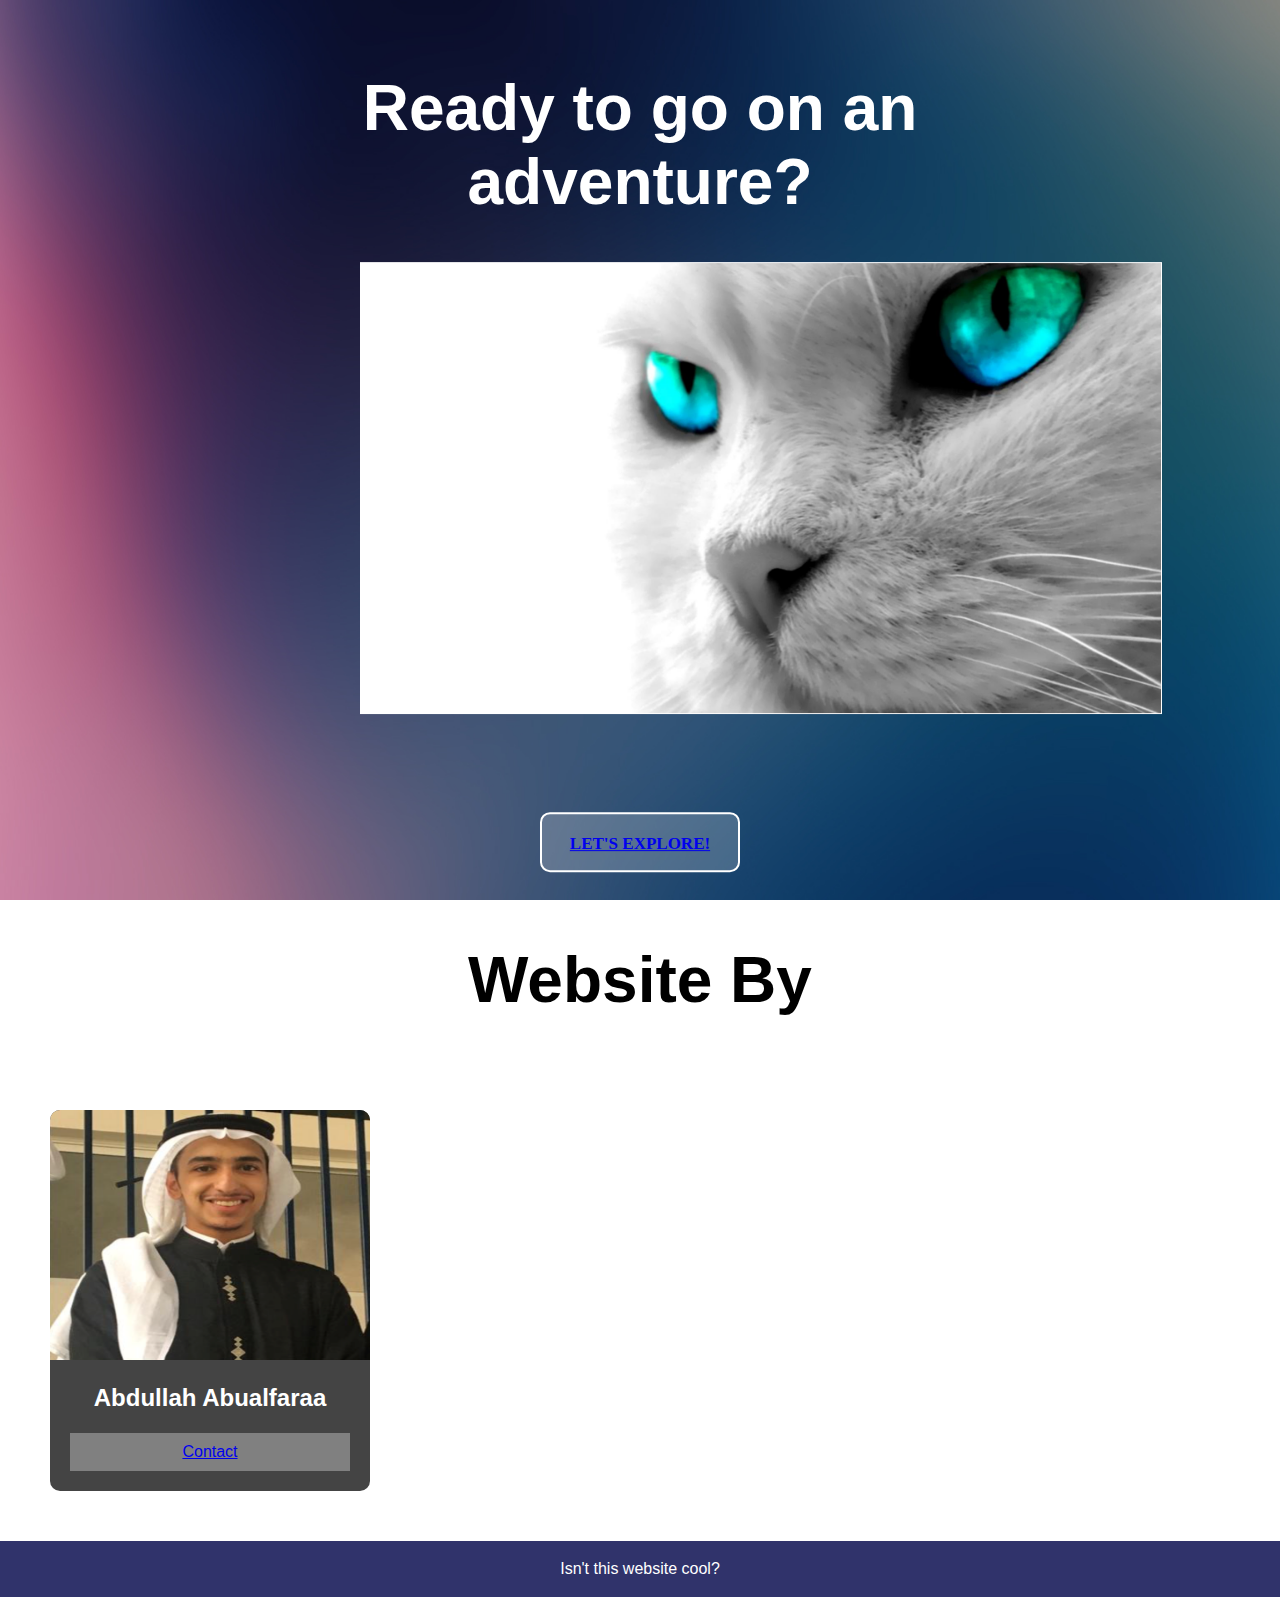
<file: index.html>
<!DOCTYPE html>
<html>
<head>
    <title>Home</title>
    <link rel="stylesheet" href="style.css">
</head>
    <body>
  <div class="container">
      <div class="coverText"><h1>Ready to go on an adventure?</h1>
        <div id ="slider">
            <a href ="1.jpg"><img src ="img/cat/cat13.jpg" ></a>
            <a href ="2.jpg"><img src ="img/Space/space5.jpg"></a>
            <a href ="3.jpg"><img src ="img/Ocean/19.jpg"></a>
            <a href ="4.jpg"><img src ="img/Mountains/16.jpg"></a>
            <a href ="5.jpg"><img src ="img/Dogs/3.jpg"></a>
        </div>
        <script>

            document.addEventListener("DOMContentLoaded", function() {
          
              var fadeComplete = function(e) { stage.appendChild(arr[0]); };
          
              var stage = document.getElementById("slider");
              var arr = stage.getElementsByTagName("a");
              for(var i=0; i < arr.length; i++) {
               
                arr[i].addEventListener("animationend", fadeComplete, false);
               
              }
          
            }, false);
            </script>

          <div class="btn"><a href="explore.html">Let's Explore!</a></div>
      </div>
  </div>
  <div class="section1">
    <h1>Website By</h1>
    <div class="grid-wrapper">

      <div class="card zone">
          <img src="img/IMG_5561cut.png">
          <div class="text">
              <h1>Abdullah Abualfaraa</h1>
              <button><a href="https://www.linkedin.com/in/abdullah-abualfaraa" target="_blank">Contact</a></button>
          </div>    
      </div>
    </div>
  </div>
   <footer class="zone"><p>Isn't this website cool?</p> </footer>
    </body>
</html>
</file>
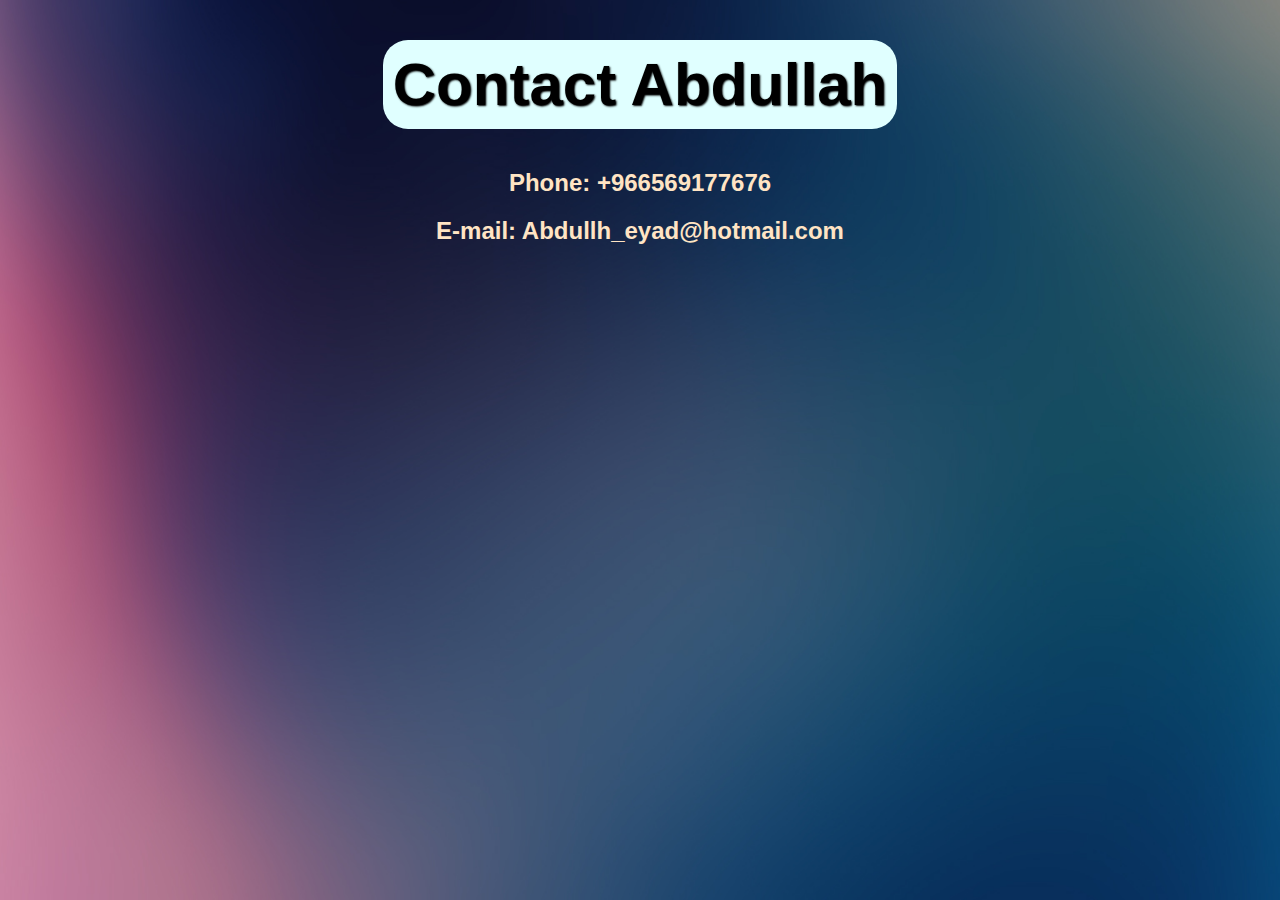
<file: contact.html>
<!DOCTYPE html>
<html style="background: url(img/BG3.jpg) no-repeat center fixed;
background-size: cover;">
</html>
<h1 style="text-shadow: 1px 1px 2px black;
border-radius: 25px;
padding: 10px;
border: 2px black;
width: fit-content;
margin-left: auto;
margin-right: auto;
text-align: center;
background-color:lightcyan;
font-size: 60px;
font-family: 'Gill Sans', 'Gill Sans MT', Calibri, 'Trebuchet MS', sans-serif;">
Contact Abdullah
</h1>

<h2 style="color: bisque;
text-shadow: 1px 1px 2px solid black;
margin-left: auto;
margin-right: auto;
text-align: center;
font-family: 'Gill Sans', 'Gill Sans MT', Calibri, 'Trebuchet MS', sans-serif;">
Phone: +966569177676</h2>

<h2 style="color: bisque;
text-shadow: 1px 1px 2px solid black;
margin-left: auto;
margin-right: auto;
text-align: center;
font-family: 'Gill Sans', 'Gill Sans MT', Calibri, 'Trebuchet MS', sans-serif;">
E-mail: Abdullh_eyad@hotmail.com</h2>
</file>
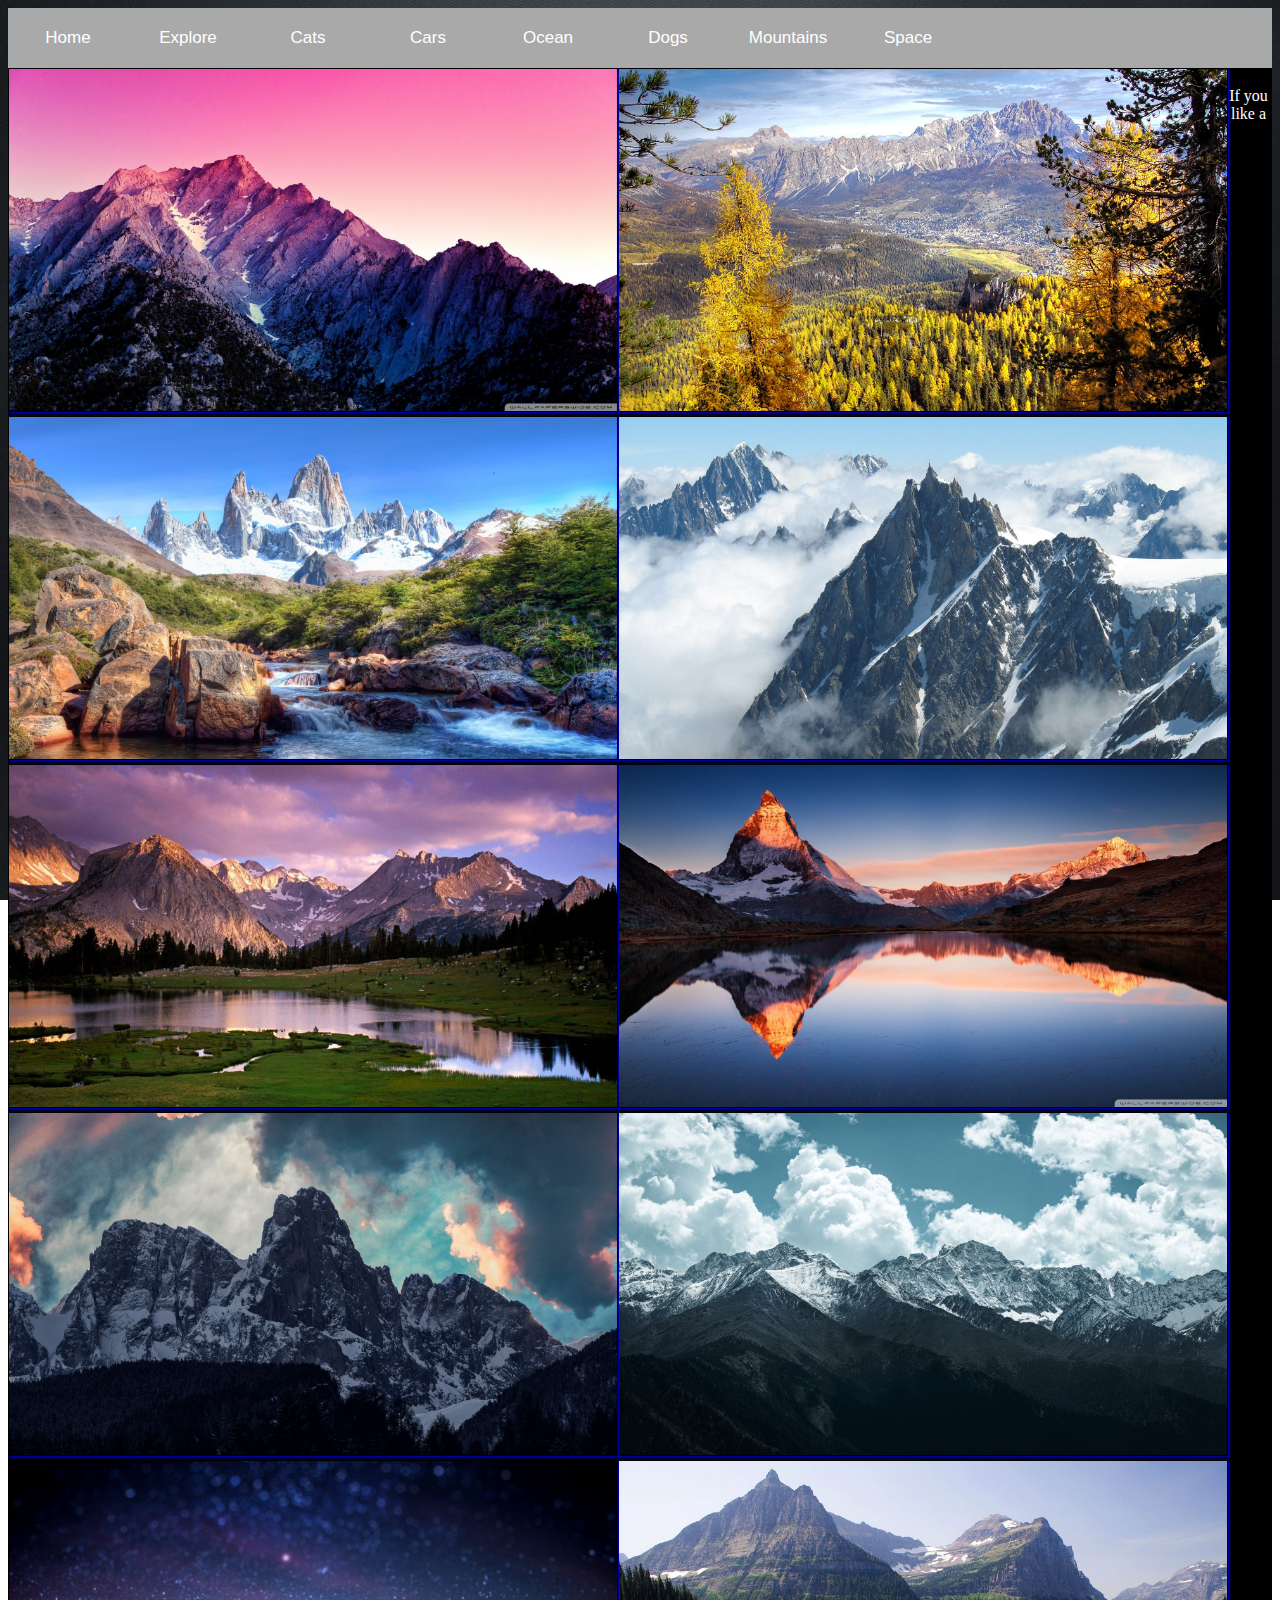
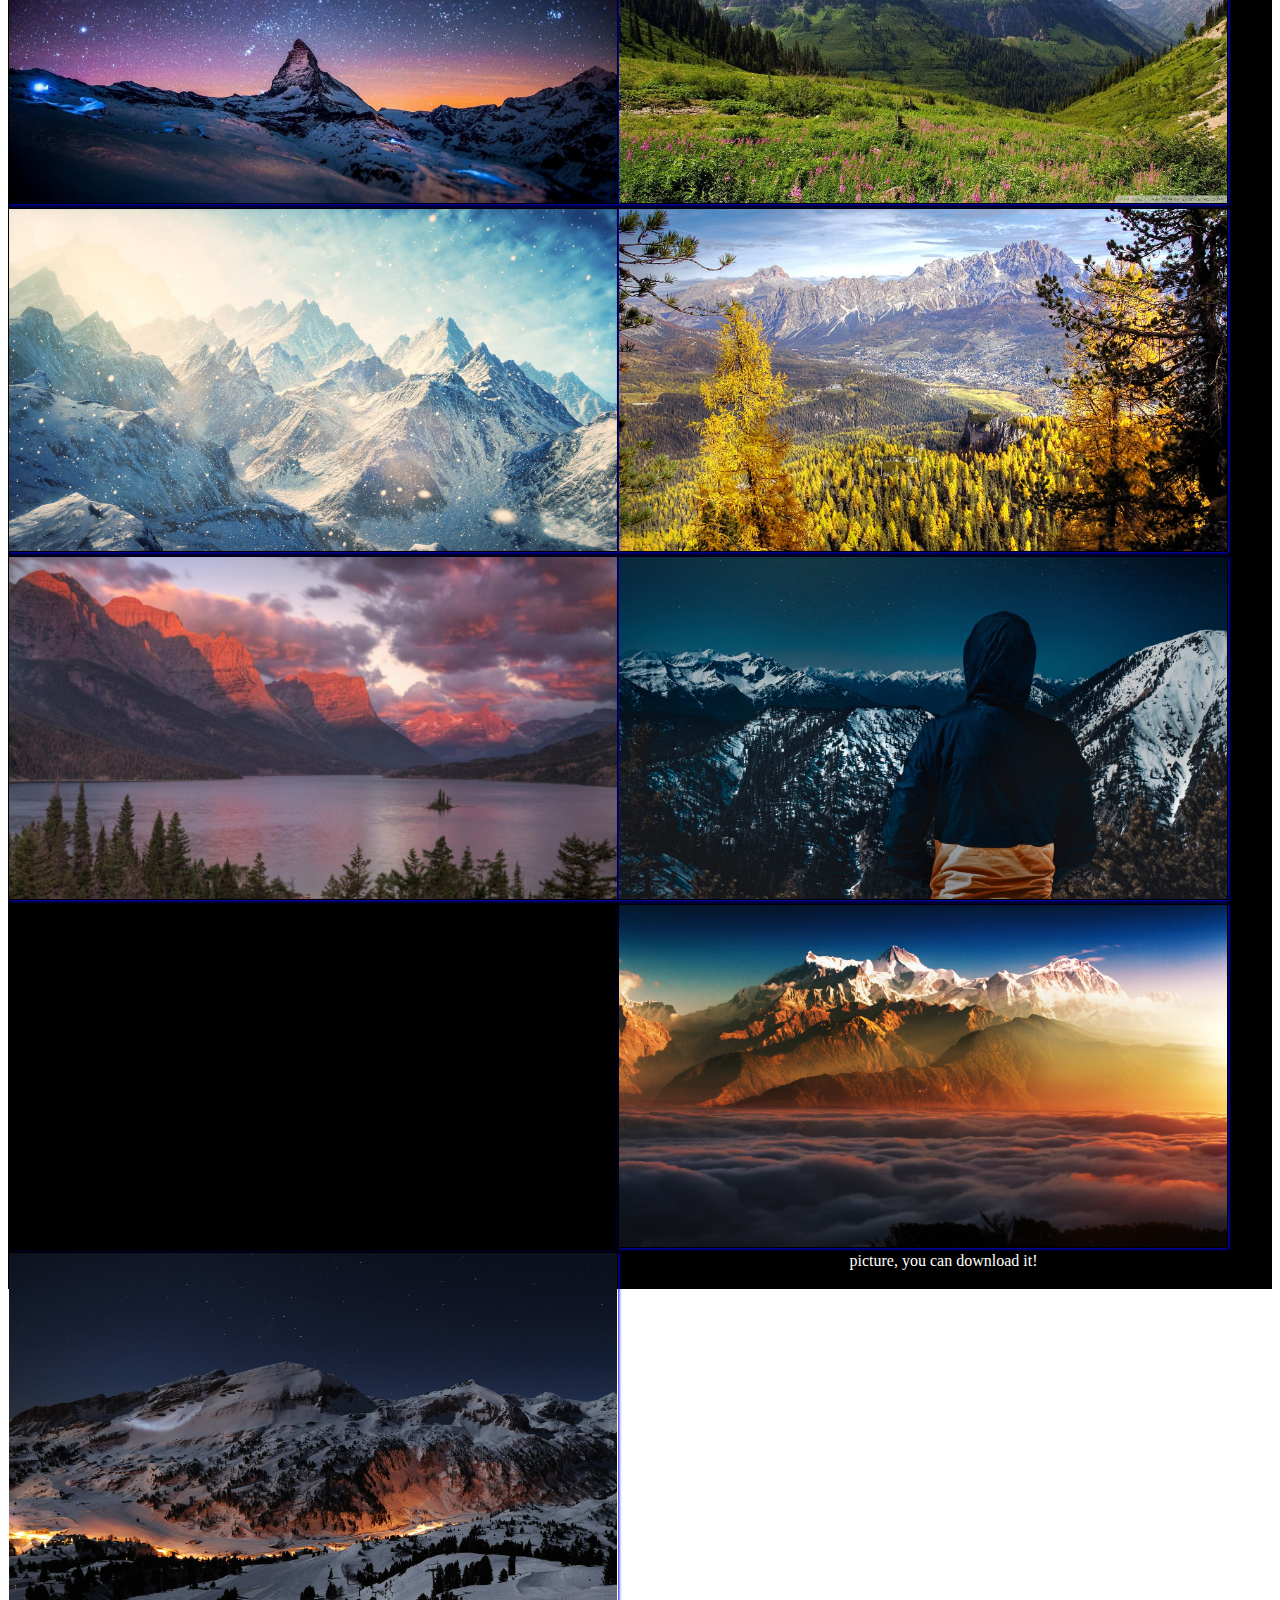
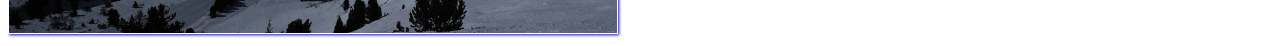
<file: mountains.html>
<!DOCTYPE html>
<html lang="en">
<head>
    <meta charset="UTF-8">
    <meta http-equiv="X-UA-Compatible" content="IE=edge">
    <meta name="viewport" content="width=device-width, initial-scale=1.0">
    <title>explore page</title>
    <style>
        *{
            box-sizing: border-box;
        }
        body{
            margin: o;
            background: url(img/BG1.jpg) no-repeat center fixed;
            background-size: cover;
        }
        nav{
            background-color: darkgray;
            width: 100%;
            overflow: auto;
        }
        ul{
            margin: 0;
            padding: 0;
            list-style: none;
        }
        li{
            float: left;
        }
        nav a{
            width: 120px;
            display: block;
            text-decoration: none;
            text-align: center;
            background: darkgray;
            font-size: 17px;
            color: white;
            padding: 20px 10px;
            font-family: Arial, Helvetica, sans-serif;
        }
        nav a:hover{
            background: whitesmoke;
            color:black;
        }
        .container{
            max-width: 2440px;
            margin: auto;
            overflow: auto;
        }
        .gallery{
            margin: auto;
            border: 1px white;
            float: left;
            width: 610px;
        }
        .gallery img{
            width: 100%;
            height: auto;
            padding: 1px;
            box-shadow: 1px 1px 3px;
        }
        footer {
            text-align: center;
            padding: 3px;
            background-color: black;
            color:#fff;
        }
    </style>
</head>
<body>
    <nav>
        <ul>
            <li><a href="index.html"> Home</a></li>
            <li><a href="explore.html"> Explore</a></li>
            <li><a href="cats.html"> Cats</a></li>
            <li><a href="cars.html">Cars</a></li>
            <li><a href="ocean.html">Ocean</a></li>
            <li><a href="dogs.html">Dogs</a></li>
            <li><a href="mountains.html">Mountains</a></li>
            <li><a href="space.html">Space</a></li>
        </ul>
    </nav>
<div class="container">
    <div class="gallery">
        <a href="img/Mountains/1.jpg" download><img src="img/Mountains/1.jpg"></a>    
    </div>
    <div class="gallery">
        <a href="img/Mountains/20.jpg" download><img src="img/Mountains/20.jpg"></a>    
    </div>
    <div class="gallery">
        <a href="img/Mountains/3.jpg" download><img src="img/Mountains/3.jpg"></a>    
    </div>
    <div class="gallery">
        <a href="img/Mountains/4.jpg" download><img src="img/Mountains/4.jpg"></a>    
    </div>
    <div class="gallery">
        <a href="img/Mountains/5.jpg" download><img src="img/Mountains/5.jpg"></a>    
    </div>
    <div class="gallery">
        <a href="img/Mountains/6.jpg" download><img src="img/Mountains/6.jpg"></a>
    </div>
    <div class="gallery">
        <a href="img/Mountains/7.jpg" download><img src="img/Mountains/7.jpg"></a>
    </div>
    <div class="gallery">
        <a href="img/Mountains/8.jpg" download><img src="img/Mountains/8.jpg"></a>
    </div>
    <div class="gallery">
        <a href="img/Mountains/10.jpg" download><img src="img/Mountains/10.jpg"></a>
    </div>
    <div class="gallery">
        <a href="img/Mountains/12.jpg" download><img src="img/Mountains/12.jpg"></a>
    </div>
    <div class="gallery">
        <a href="img/Mountains/13.jpg" download><img src="img/Mountains/13.jpg"></a>
    </div>
    <div class="gallery">
        <a href="img/Mountains/14.jpg" download><img src="img/Mountains/20.jpg"></a>
    </div>
    <div class="gallery">
        <a href="img/Mountains/17.jpg" download><img src="img/Mountains/17.jpg"></a>
    </div>
    <div class="gallery">
        <a href="img/Mountains/18.jpg" download><img src="img/Mountains/18.jpg"></a>
    </div>
    <div class="gallery">
        <a href="img/Mountains/19.jpg" download><img src="img/Mountains/19.jpg"></a>
    </div>
    <div class="gallery">
        <a href="img/Mountains/2.jpg" download><img src="img/Mountains/2.jpg"></a>
    </div>
    
<footer class="zone"><p>If you like a picture, you can download it!</p> </footer>
</body>
</html>
</file>
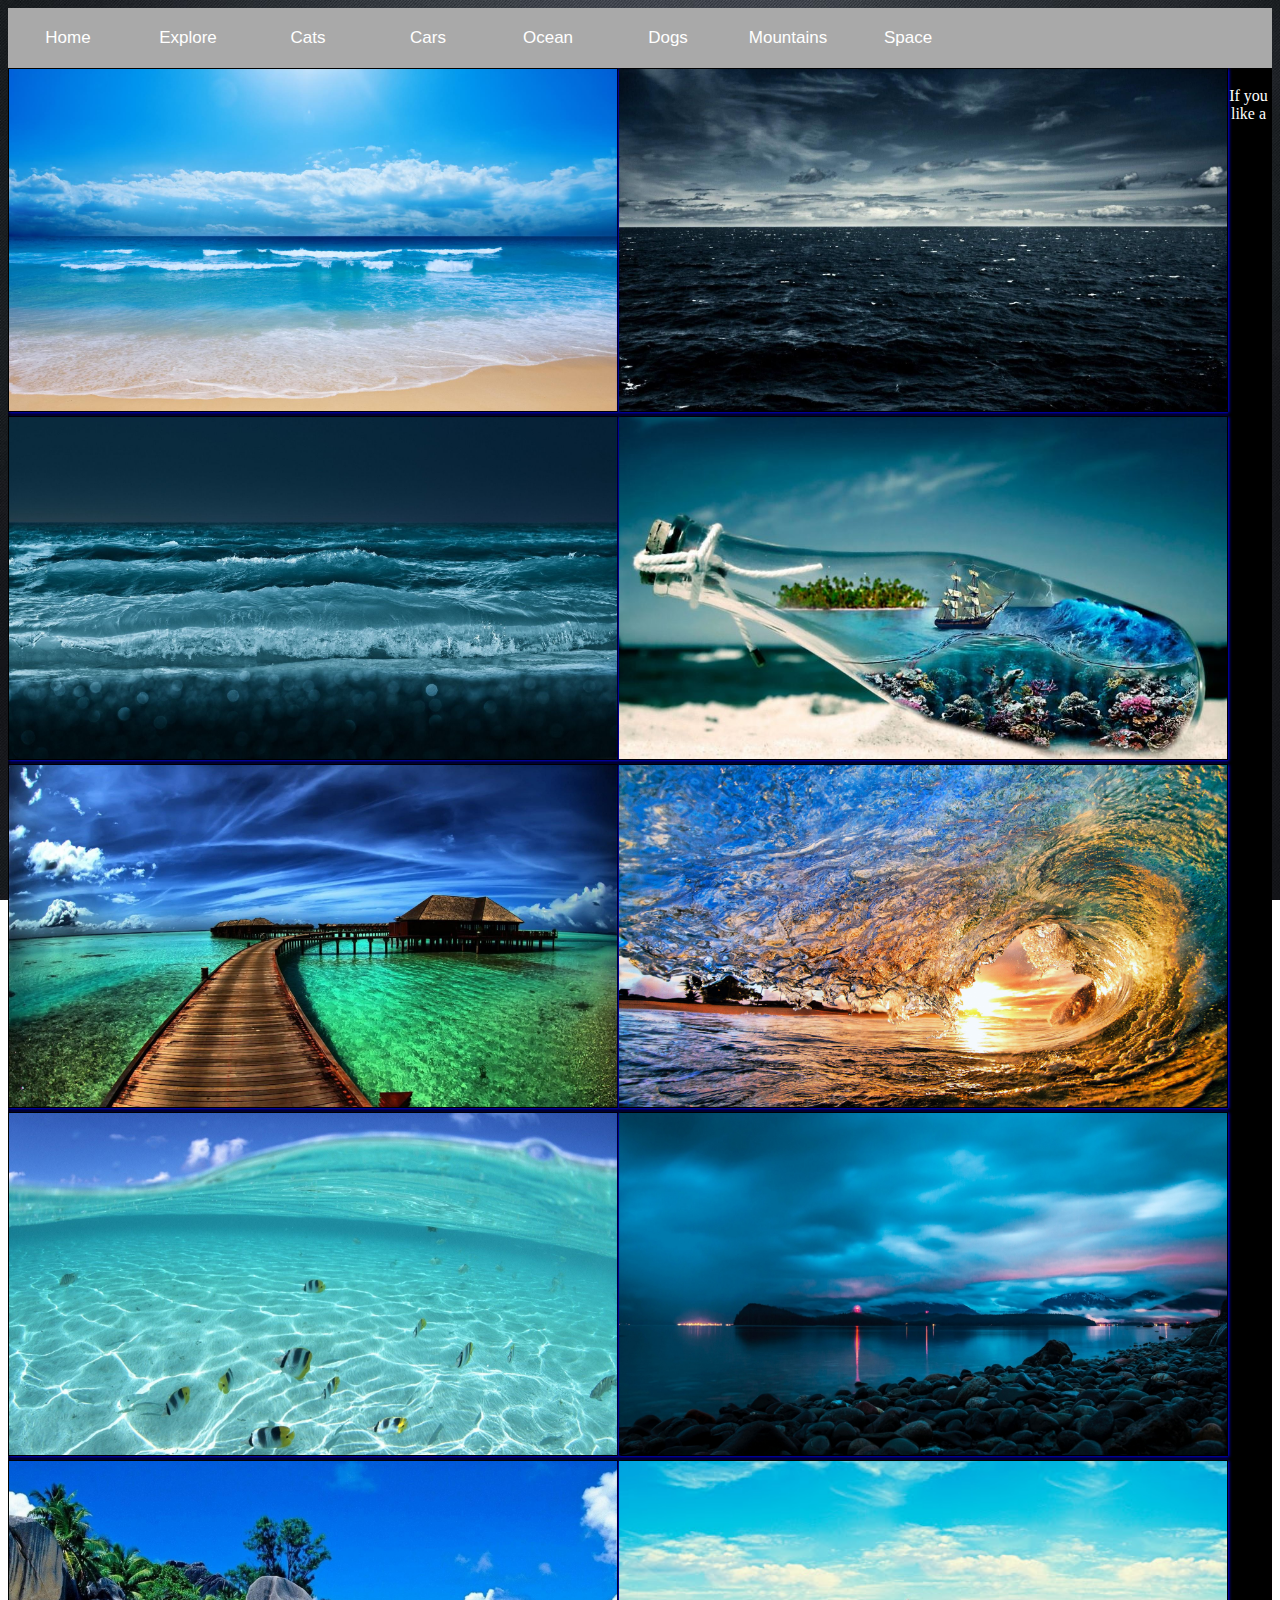
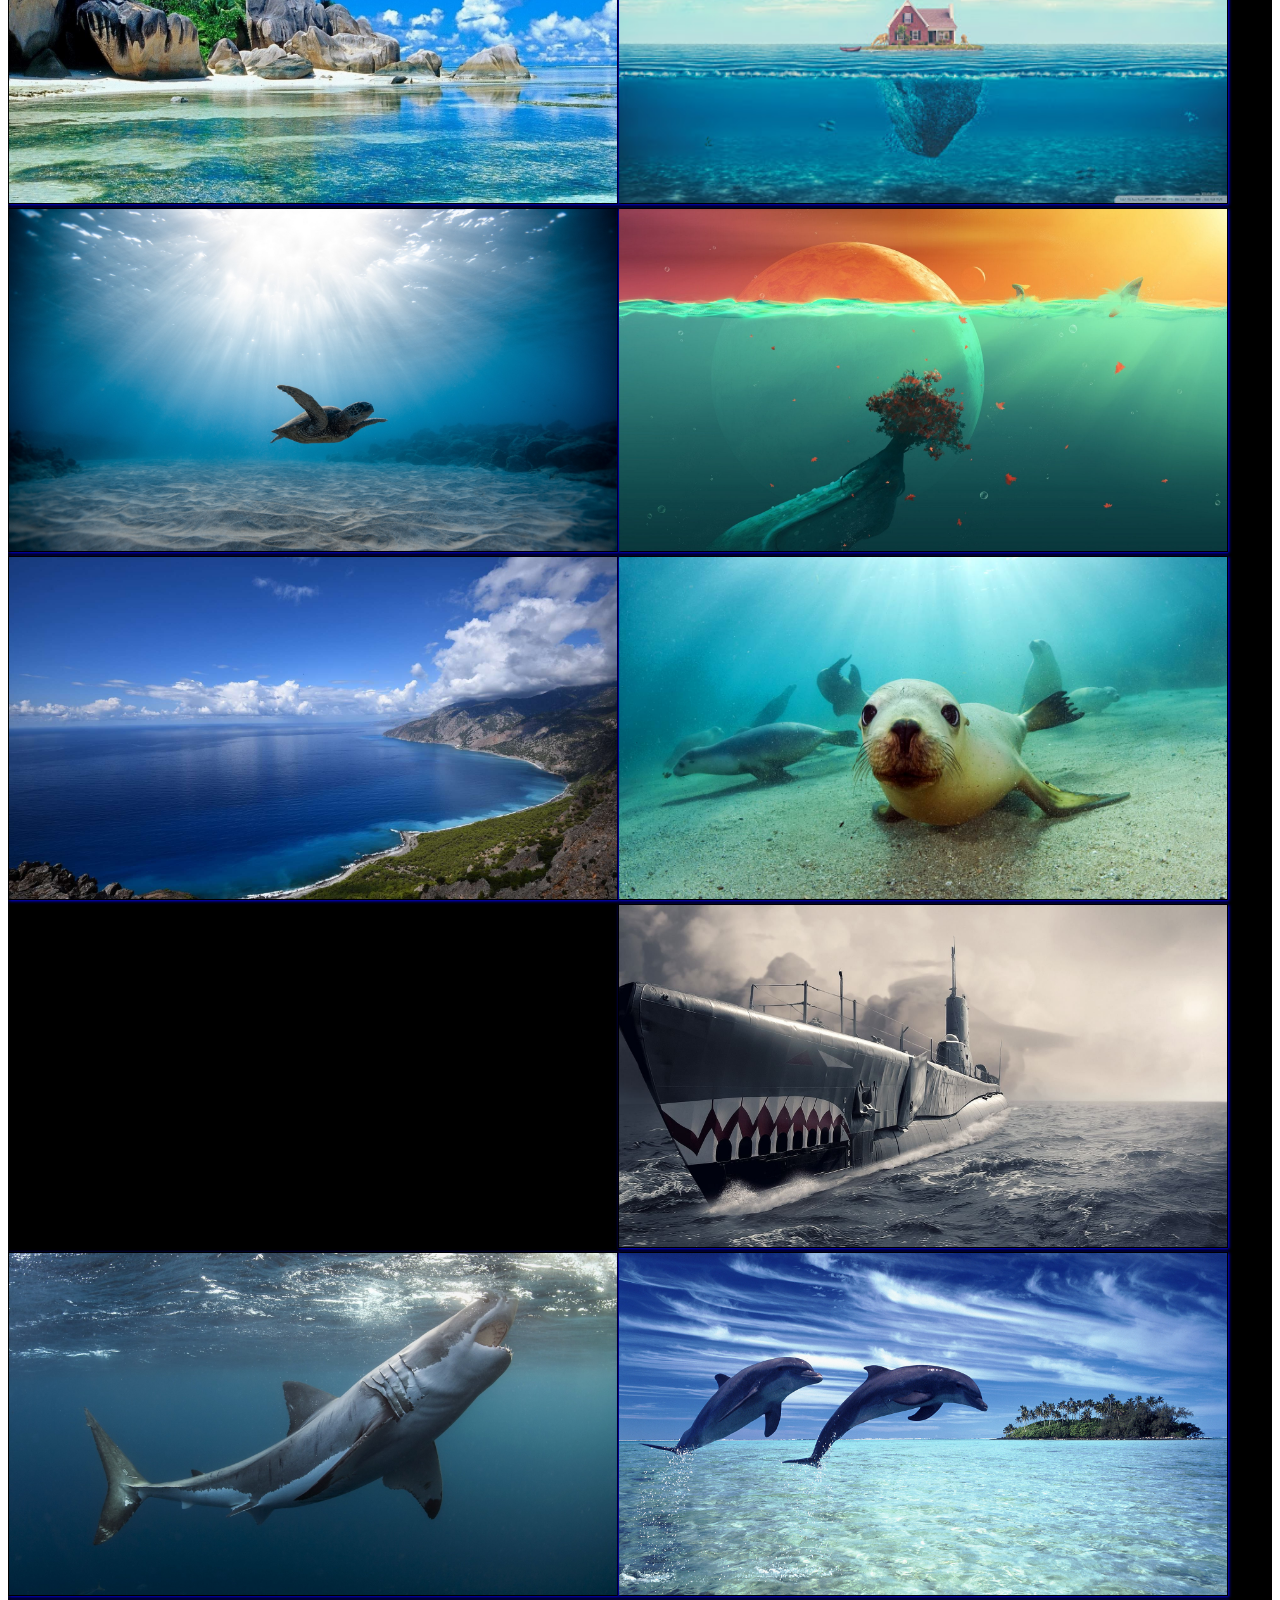
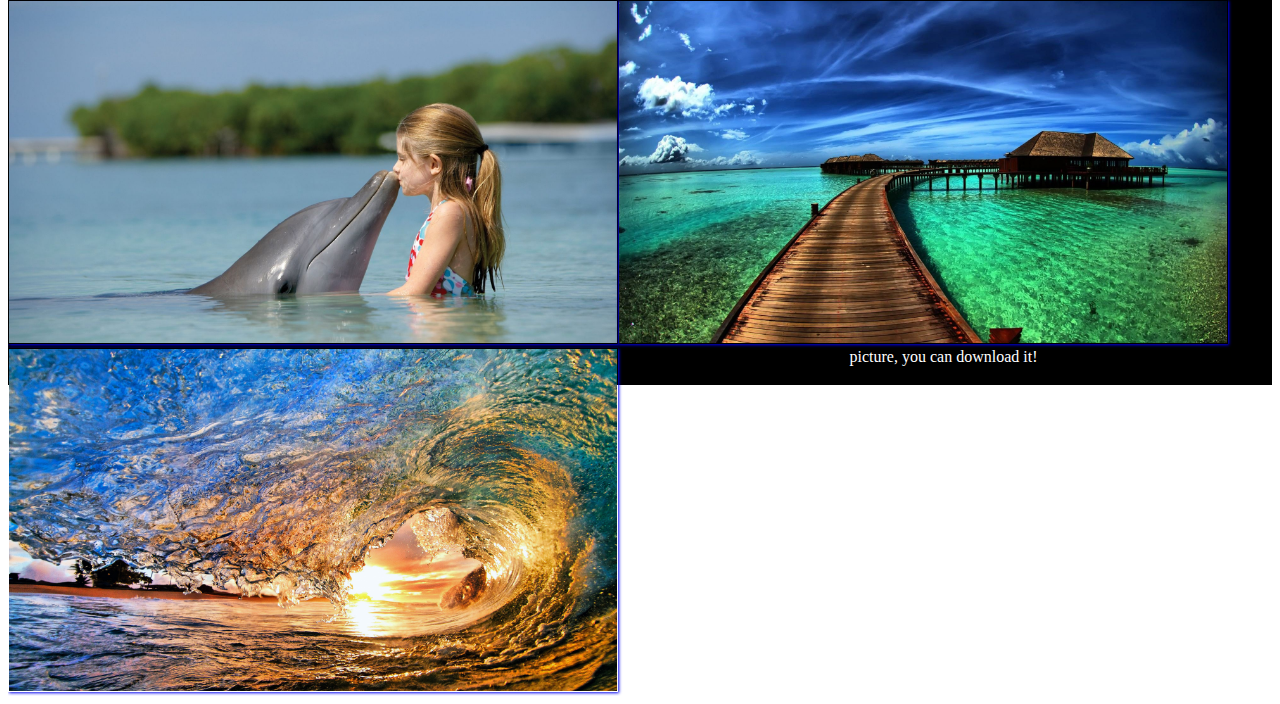
<file: ocean.html>
<!DOCTYPE html>
<html lang="en">
<head>
    <meta charset="UTF-8">
    <meta http-equiv="X-UA-Compatible" content="IE=edge">
    <meta name="viewport" content="width=device-width, initial-scale=1.0">
    <title>explore page</title>
    <style>
        *{
            box-sizing: border-box;
        }
        body{
            margin: o;
            background: url(img/BG1.jpg) no-repeat center fixed;
            background-size: cover;
        }
        nav{
            background-color: darkgray;
            width: 100%;
            overflow: auto;
        }
        ul{
            margin: 0;
            padding: 0;
            list-style: none;
        }
        li{
            float: left;
        }
        nav a{
            width: 120px;
            display: block;
            text-decoration: none;
            text-align: center;
            background: darkgray;
            font-size: 17px;
            color: white;
            padding: 20px 10px;
            font-family: Arial, Helvetica, sans-serif;
        }
        nav a:hover{
            background: whitesmoke;
            color:black;
        }
        .container{
            max-width: 2440px;
            margin: auto;
            overflow: auto;
        }
        .gallery{
            margin: auto;
            border: 1px white;
            float: left;
            width: 610px;
        }
        .gallery img{
            width: 100%;
            height: auto;
            padding: 1px;
            box-shadow: 1px 1px 3px;
        }
        footer {
            text-align: center;
            padding: 3px;
            background-color: black;
            color:#fff;
        }
    </style>
</head>
<body>
    <nav>
        <ul>
            <li><a href="index.html"> Home</a></li>
            <li><a href="explore.html"> Explore</a></li>
            <li><a href="cats.html"> Cats</a></li>
            <li><a href="cars.html">Cars</a></li>
            <li><a href="ocean.html">Ocean</a></li>
            <li><a href="dogs.html">Dogs</a></li>
            <li><a href="mountains.html">Mountains</a></li>
            <li><a href="space.html">Space</a></li>
        </ul>
    </nav>
<div class="container">
    <div class="gallery">
        <a href="img/Ocean/1.jpg" download><img src="img/Ocean/1.jpg"></a>    
    </div>
    <div class="gallery">
        <a href="img/Ocean/2.jpg" download><img src="img/Ocean/2.jpg"></a>    
    </div>
    <div class="gallery">
        <a href="img/Ocean/3.jpg" download><img src="img/Ocean/3.jpg"></a>    
    </div>
    <div class="gallery">
        <a href="img/Ocean/4.jpg" download><img src="img/Ocean/4.jpg"></a>    
    </div>
    <div class="gallery">
        <a href="img/Ocean/5.jpg" download><img src="img/Ocean/5.jpg"></a>    
    </div>
    <div class="gallery">
        <a href="img/Ocean/6.jpg" download><img src="img/Ocean/6.jpg"></a>
    </div>
    <div class="gallery">
        <a href="img/Ocean/7.jpg" download><img src="img/Ocean/7.jpg"></a>
    </div>
    <div class="gallery">
        <a href="img/Ocean/8.jpg" download><img src="img/Ocean/8.jpg"></a>
    </div>
    <div class="gallery">
        <a href="img/Ocean/9.jpg" download><img src="img/Ocean/9.jpg"></a>
    </div>
    <div class="gallery">
        <a href="img/Ocean/10.jpg" download><img src="img/Ocean/10.jpg"></a>
    </div>
    <div class="gallery">
        <a href="img/Ocean/11.jpg" download><img src="img/Ocean/11.jpg"></a>
    </div>
    <div class="gallery">
        <a href="img/Ocean/12.jpg" download><img src="img/Ocean/12.jpg"></a>
    </div>
    <div class="gallery">
        <a href="img/Ocean/13.jpg" download><img src="img/Ocean/13.jpg"></a>
    </div>
    <div class="gallery">
        <a href="img/Ocean/14.jpg" download><img src="img/Ocean/20.jpg"></a>
    </div>
    <div class="gallery">
        <a href="img/Ocean/15.jpg" download><img src="img/Ocean/15.jpg"></a>
    </div>
    <div class="gallery">
        <a href="img/Ocean/17.jpg" download><img src="img/Ocean/17.jpg"></a>
    </div>
    <div class="gallery">
        <a href="img/Ocean/18.jpg" download><img src="img/Ocean/18.jpg"></a>
    </div>
    <div class="gallery">
        <a href="img/Ocean/19.jpg" download><img src="img/Ocean/19.jpg"></a>
    </div>
    <div class="gallery">
        <a href="img/Ocean/5.jpg" download><img src="img/Ocean/5.jpg"></a>
    </div>
    <div class="gallery">
        <a href="img/Ocean/6.jpg" download><img src="img/Ocean/6.jpg"></a>
    </div>
<footer class="zone"><p>If you like a picture, you can download it!</p> </footer>
</body>
</html>
</file>
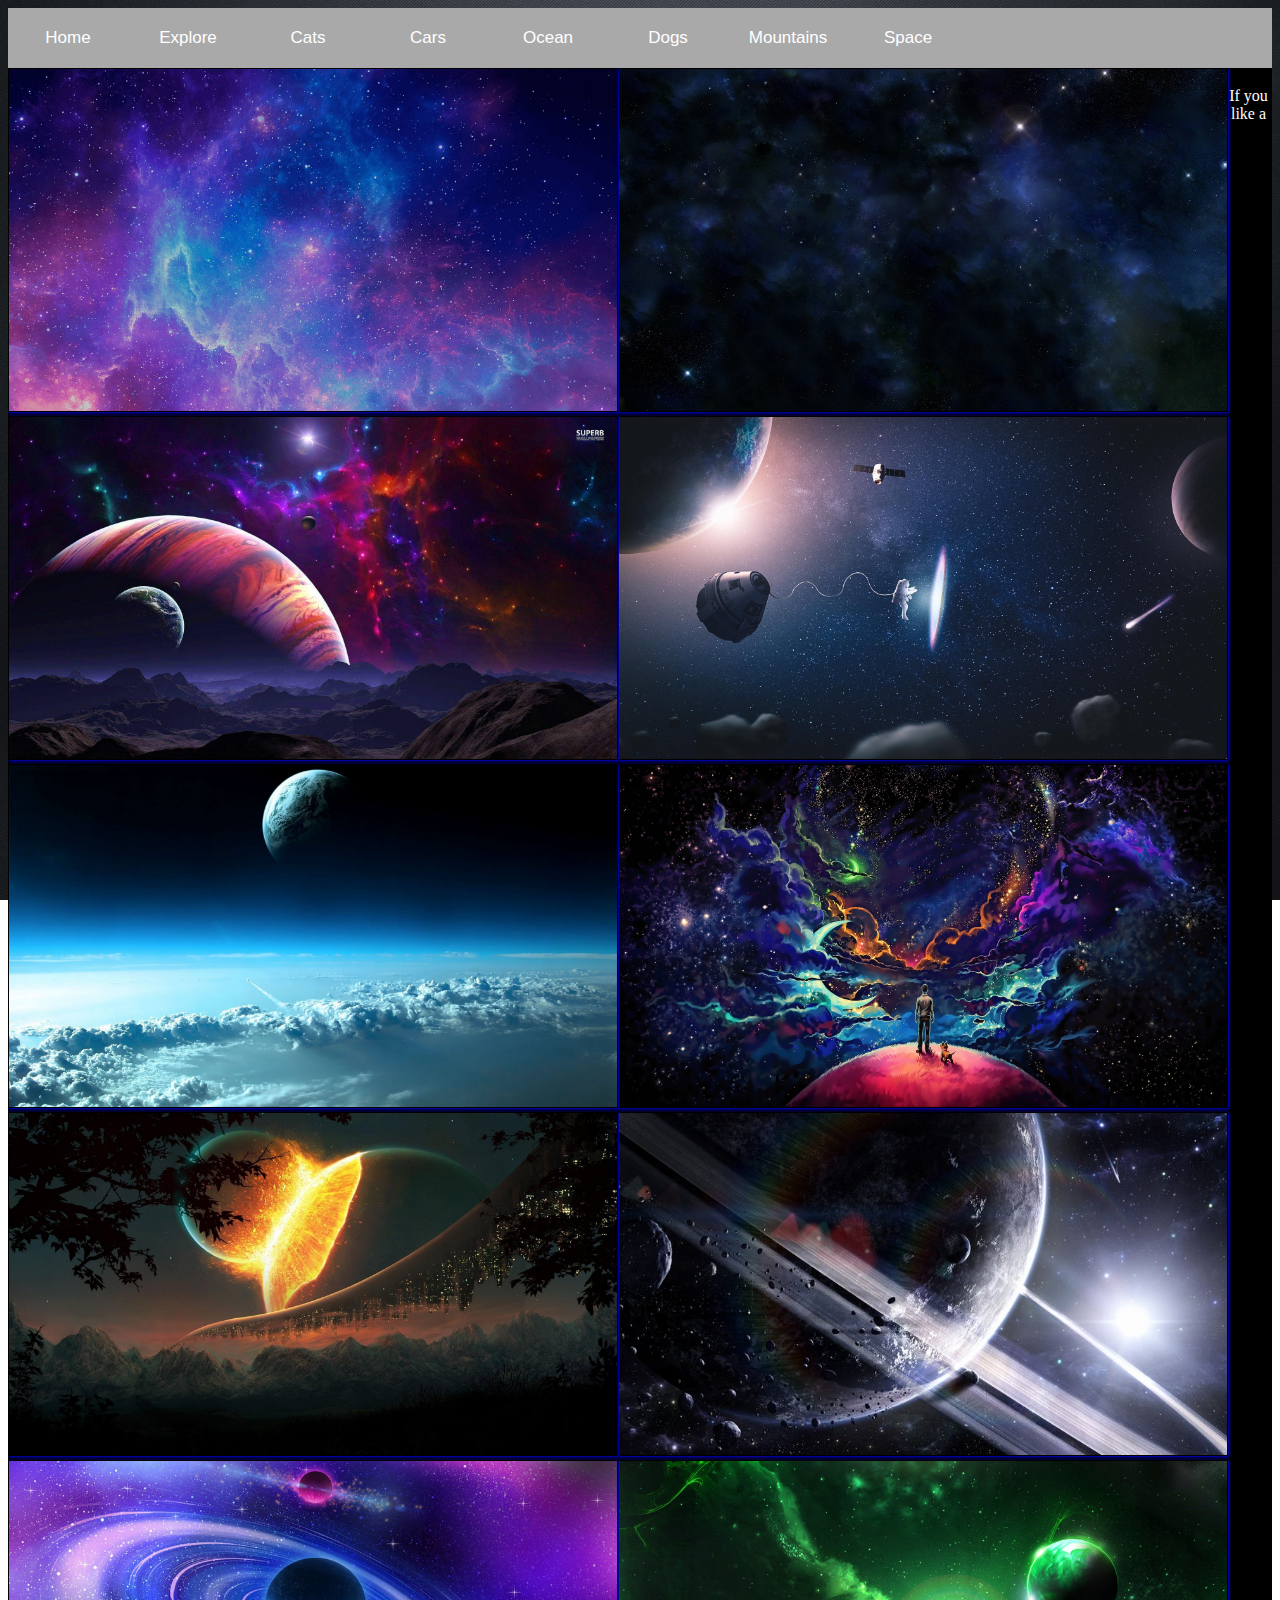
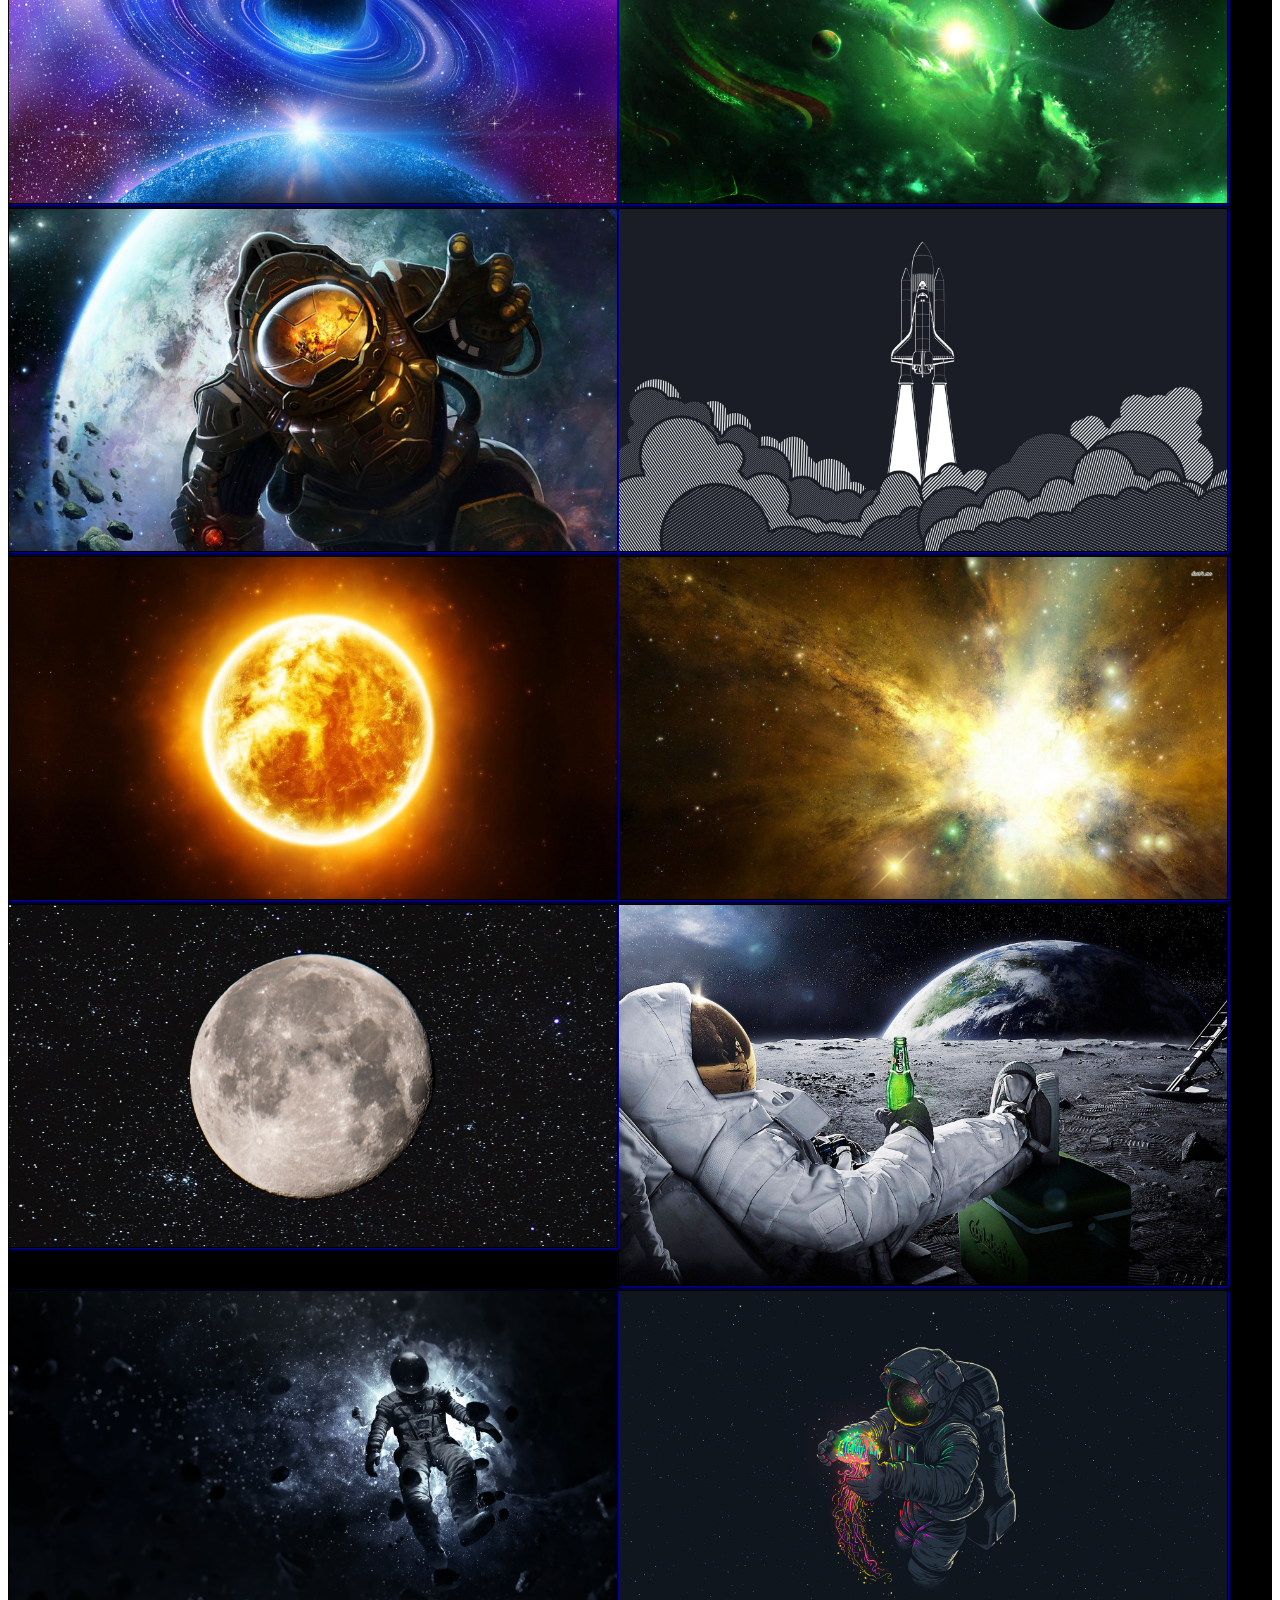
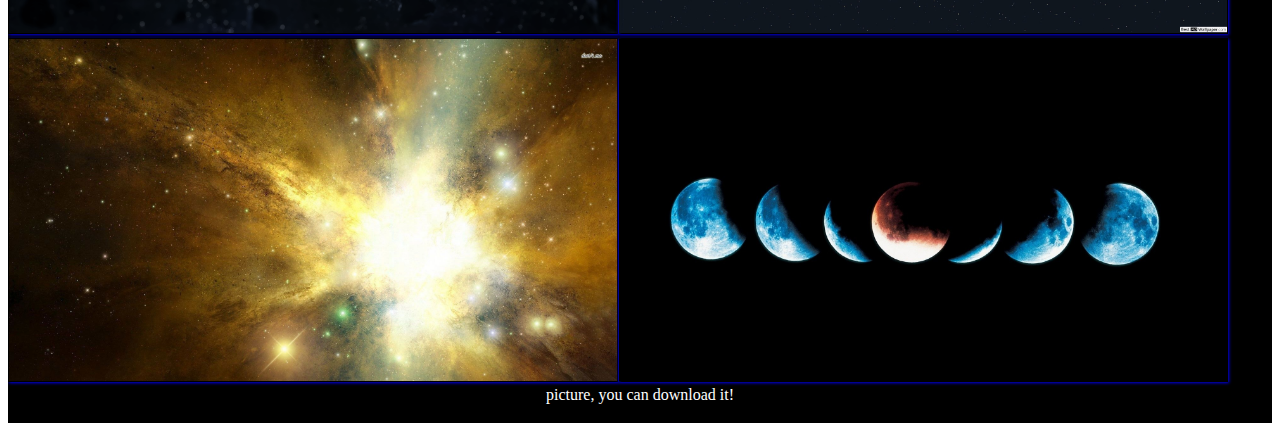
<file: space.html>
<!DOCTYPE html>
<html lang="en">
<head>
    <meta charset="UTF-8">
    <meta http-equiv="X-UA-Compatible" content="IE=edge">
    <meta name="viewport" content="width=device-width, initial-scale=1.0">
    <title>explore page</title>
    <style>
        *{
            box-sizing: border-box;
        }
        body{
            margin: o;
            background: url(img/BG1.jpg) no-repeat center fixed;
            background-size: cover;
        }
        nav{
            background-color: darkgray;
            width: 100%;
            overflow: auto;
        }
        ul{
            margin: 0;
            padding: 0;
            list-style: none;
        }
        li{
            float: left;
        }
        nav a{
            width: 120px;
            display: block;
            text-decoration: none;
            text-align: center;
            background: darkgray;
            font-size: 17px;
            color: white;
            padding: 20px 10px;
            font-family: Arial, Helvetica, sans-serif;
        }
        nav a:hover{
            background: whitesmoke;
            color:black;
        }
        .container{
            max-width: 2440px;
            margin: auto;
            overflow: auto;
        }
        .gallery{
            margin: auto;
            border: 1px white;
            float: left;
            width: 610px;
        }
        .gallery img{
            width: 100%;
            height: auto;
            padding: 1px;
            box-shadow: 1px 1px 3px;
        }
        footer {
            text-align: center;
            padding: 3px;
            background-color: black;
            color:#fff;
        }
    </style>
</head>
<body>
    <nav>
        <ul>
            <li><a href="index.html"> Home</a></li>
            <li><a href="explore.html"> Explore</a></li>
            <li><a href="cats.html"> Cats</a></li>
            <li><a href="cars.html">Cars</a></li>
            <li><a href="ocean.html">Ocean</a></li>
            <li><a href="dogs.html">Dogs</a></li>
            <li><a href="mountains.html">Mountains</a></li>
            <li><a href="space.html">Space</a></li>
        </ul>
    </nav>
<div class="container">
    <div class="gallery">
        <a href="img/Space/space1.jpg" download><img src="img/Space/space1.jpg"></a>    
    </div>
    <div class="gallery">
        <a href="img/Space/space2.jpg" download><img src="img/Space/space2.jpg"></a>    
    </div>
    <div class="gallery">
        <a href="img/Space/space3.jpg" download><img src="img/Space/space3.jpg"></a>    
    </div>
    <div class="gallery">
        <a href="img/Space/space4.jpg" download><img src="img/Space/space4.jpg"></a>    
    </div>
    <div class="gallery">
        <a href="img/Space/space5.jpg" download><img src="img/Space/space5.jpg"></a>    
    </div>
    <div class="gallery">
        <a href="img/Space/space6.jpg" download><img src="img/Space/space6.jpg"></a>
    </div>
    <div class="gallery">
        <a href="img/Space/space7.jpg" download><img src="img/Space/space7.jpg"></a>
    </div>
    <div class="gallery">
        <a href="img/Space/space8.jpg" download><img src="img/Space/space8.jpg"></a>
    </div>
    <div class="gallery">
        <a href="img/Space/space9.jpg" download><img src="img/Space/space9.jpg"></a>
    </div>
    <div class="gallery">
        <a href="img/Space/space10.jpg" download><img src="img/Space/space10.jpg"></a>
    </div>
    <div class="gallery">
        <a href="img/Space/space11.jpg" download><img src="img/Space/space11.jpg"></a>
    </div>
    <div class="gallery">
        <a href="img/Space/space12.jpg" download><img src="img/Space/space12.jpg"></a>
    </div>
    <div class="gallery">
        <a href="img/Space/space13.jpg" download><img src="img/Space/space13.jpg"></a>
    </div>
    <div class="gallery">
        <a href="img/Space/space14.jpg" download><img src="img/Space/space20.jpg"></a>
    </div>
    <div class="gallery">
        <a href="img/Space/space15.jpg" download><img src="img/Space/space15.jpg"></a>
    </div>
    <div class="gallery">
        <a href="img/Space/space17.jpg" download><img src="img/Space/space17.jpg"></a>
    </div>
    <div class="gallery">
        <a href="img/Space/space18.png" download><img src="img/Space/space18.png"></a>
    </div>
    <div class="gallery">
        <a href="img/Space/space19.jpg" download><img src="img/Space/space19.jpg"></a>
    </div>
    <div class="gallery">
        <a href="img/Space/space20.jpg" download><img src="img/Space/space20.jpg"></a>
    </div>
    <div class="gallery">
        <a href="img/Space/space16.jpg" download><img src="img/Space/space16.jpg"></a>
    </div>
<footer class="zone"><p>If you like a picture, you can download it!</p> </footer>
</body>
</html>
</file>
<file: style.css>
body{
    margin: 0;
    padding: 0;
    font-family: Arial;
}

#slider{
	margin:none;
	width:80px;
	height:450px;
    position: sticky;
}
#slider a{
	position:absolute;
}
#slider a img{
	padding:1px;
	border:none;
	background:#fff;
	width:800px;
	height:450px;
}
#slider a:nth-of-type(1){
	animation-name:fader;
	animation-delay:3s;
	animation-duration:1s;
	z-index:20;
}
#slider a:nth-of-type(2){
	z-index:10;
}
#slider a:nth-of-type(n+3){
	display:none;
}
@keyframes fader{
	from{opacity:1.0;}
	to{opacity:0.0};
}

.push {
    margin-left: auto;
}

.sticky {
  position: fixed;
  z-index: 1;
  top: 0;
  width: 100%;
}

.container {
  width: 100vw;
  height: 100vh;
  display: flex;
  position: relative;
  align-items: center;
  flex-direction: column;
}

.container:before {
  content: "";
  width: 100%;
  z-index: -1;
  height: 100%;
  position: absolute;
  top: 0;
  left: 0;
  animation: grow 60s linear .5s infinite;
  background: url(img/BG3.jpg) no-repeat fixed top center / cover;
}

.coverText {
    position: absolute;
    left: 50%;
    top: 50%;
    transform: translate(-50%, -50%);
    color: white;
    font-weight: bold;
    font-size: 2em;
    text-align: center;
}

.btn{
  height: 60px;
  width: 200px;
  margin-top: 100px;
  display: inline-block;
  font-family: arial black;
  text-align: center;
  text-decoration: none;
  line-height: 60px;
  color: #fff;
  text-transform: uppercase;
  font-size: 17px;
  box-sizing: border-box;
  background: rgba(255,255,255, 0.2);
  background-size: 400%;
  border-radius: 10px;
  border:2px solid #fff;
 cursor: pointer;
  z-index: 1;
}

.btn:hover{
    background: #000;
}

.section1{
    text-align: center;
    font-size: 2em;
}

.grid-wrapper {
    display: grid;
    grid-template-columns: repeat(auto-fill, minmax(350px, 1fr));
    grid-gap: 10px;
    color:#fff;
}

.card {
    background-color: #444;
    margin: 50px;
    border-radius: 10px;
}

.card > img {
    width: 100%;
    height: 250px;
    border-radius: 10px 10px 0 0;
}

.card h1 {
    font-size: 1.5rem;
}

.card p {
    font-size: 1rem;
}

.card > .text {
    padding: 0 20px 20px;
}

button {
    cursor: pointer;
    background: gray;
    border: 0;
    font-size: 1rem;
    color: white;
    padding: 10px;
    width: 100%;
}

button:hover {
    background-color: #e0d27b;
}

footer {
    text-align: center;
    padding: 3px;
    background-color: #30336b;
    color:#fff;
}
</file>
